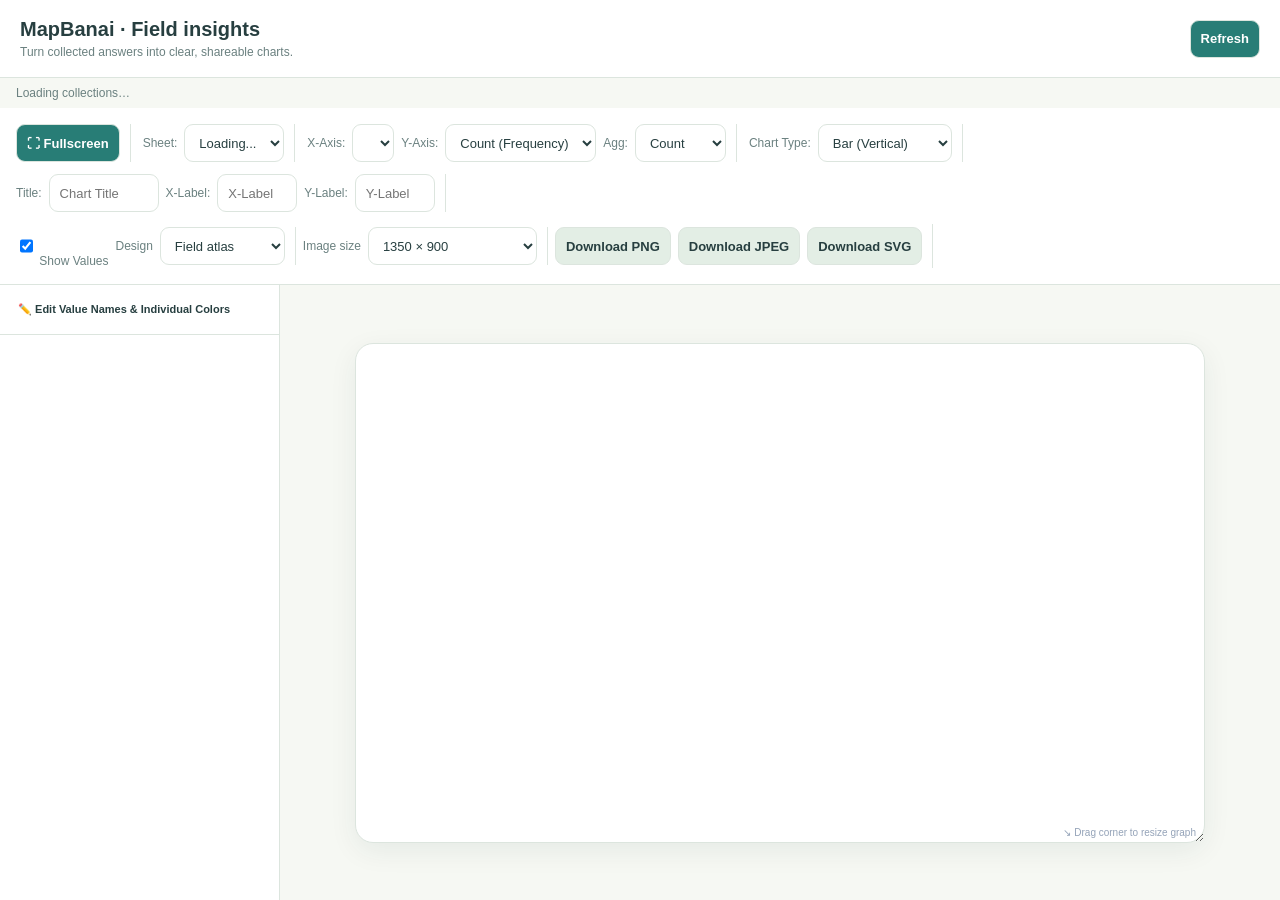
<file: assets/help/Charts.html>
<!DOCTYPE html>
<html>
<head>
  <base target="_top">
  <!-- Plotly.js for high-resolution vector and 300DPI JPEG rendering -->
  <script src="https://cdn.plot.ly/plotly-2.35.0.min.js"></script>
  
  <style>
    * { box-sizing: border-box; font-family: 'Segoe UI', Tahoma, Geneva, Verdana, sans-serif; }
    body, html { margin: 0; padding: 0; height: 100%; overflow: hidden; background: #0f172a; }
    
    #app-container { display: flex; flex-direction: column; height: 100vh; }
    
    #toolbar {
      padding: 8px 12px; background: #1e293b; color: white;
      display: flex; flex-wrap: wrap; gap: 10px; align-items: center; font-size: 12px; z-index: 1000;
      border-bottom: 1px solid #334155;
    }
    .tool-group { display: flex; align-items: center; gap: 6px; border-right: 1px solid #334155; padding-right: 10px; }
    label { font-weight: 600; color: #cbd5e1; white-space: nowrap; }
    select, input, button {
      padding: 5px 8px; border-radius: 4px; border: 1px solid #334155;
      background: #0f172a; color: white; font-size: 12px;
    }
    button { background: #0284c7; cursor: pointer; border: none; font-weight: bold; }
    button:hover { background: #0369a1; }
    button.btn-success { background: #10b981; color: #022c22; }
    
    #workspace { flex: 1; display: flex; overflow: hidden; position: relative; }
    
    /* Category Customizer Panel */
    #category-panel {
      width: 320px; background: #1e293b; border-right: 1px solid #334155;
      display: flex; flex-direction: column; color: white; font-size: 11px;
    }
    #panel-header { padding: 10px; background: #0f172a; font-weight: bold; border-bottom: 1px solid #334155; }
    #panel-list { flex: 1; overflow-y: auto; padding: 10px; display: flex; flex-direction: column; gap: 8px; }
    
    .category-item {
      display: flex; align-items: center; gap: 6px; background: #0f172a;
      padding: 6px; border-radius: 4px; border: 1px solid #334155;
    }
    .category-item input[type="color"] { padding: 0; width: 24px; height: 24px; border: none; cursor: pointer; }
    .category-item input[type="text"] { flex: 1; font-size: 11px; padding: 3px 6px; }
    .category-item .val-badge { font-weight: bold; color: #38bdf8; min-width: 30px; text-align: right; }

    /* Resizable Chart Box */
    #chart-wrapper {
      flex: 1; display: flex; justify-content: center; align-items: center;
      padding: 20px; overflow: auto; background: #0f172a;
    }
    #chart-box {
      width: 850px; height: 500px; background: #ffffff; border-radius: 8px;
      padding: 12px; box-shadow: 0 10px 25px rgba(0,0,0,0.5);
      resize: both; overflow: auto; min-width: 400px; min-height: 280px;
      position: relative; display: flex; flex-direction: column;
    }
    #chartCanvas { width: 100%; height: 100%; flex: 1; }
    .resize-hint { position: absolute; bottom: 4px; right: 8px; font-size: 10px; color: #94a3b8; pointer-events: none; }
  
:root{--paper:#f6f8f3;--ink:#273f40;--muted:#6b8180;--accent:#287d76;--line:#dce5de}body,html{background:var(--paper);color:var(--ink);font-family:system-ui,sans-serif;overflow:auto}#app-container{min-height:100vh;height:100vh}#toolbar{background:#fff;color:var(--ink);padding:16px;gap:12px;border-color:var(--line)}label{color:var(--muted);font-weight:500}select,input,button{border-radius:9px;min-height:38px;font-size:13px;border:1px solid var(--line);background:#fff;color:var(--ink);padding:8px 10px}button{background:var(--accent);color:#fff}button.btn-success{background:#e3eee5;color:var(--ink);border:1px solid var(--line)}.tool-group{border-color:var(--line);flex-wrap:wrap;gap:7px}#workspace{background:var(--paper)}#category-panel{background:#fff;border-color:var(--line);color:var(--ink);width:280px}#panel-header{background:#fff;border-color:var(--line);padding:18px}#panel-list{padding:14px}.category-item{background:var(--paper);border-color:var(--line);border-radius:10px;padding:9px}.category-item .val-badge{color:var(--accent)}#chart-wrapper{background:var(--paper);padding:28px}#chart-box{background:#fff;border:1px solid var(--line);border-radius:18px;box-shadow:0 8px 28px #153b3812;overflow:hidden}#chart-status{font-size:12px;color:var(--muted);padding:8px 16px}#workspace-header{padding:18px 20px;background:#fff;border-bottom:1px solid var(--line);display:flex;align-items:center;justify-content:space-between;gap:12px}#workspace-header h1{margin:0;font-size:20px;color:var(--ink)}#workspace-header p{margin:4px 0 0;color:var(--muted);font-size:12px}button:focus-visible,input:focus-visible,select:focus-visible{outline:3px solid #88bdb4}#panel-list input[type=color]{min-height:26px}.category-item input[type=text]{min-width:0}
@media(max-width:700px){#app-container{height:auto}#toolbar{padding:10px;gap:8px}#workspace{flex-direction:column;overflow:visible}#category-panel{width:auto;order:2;max-height:260px}#chart-wrapper{padding:10px;min-height:420px}#chart-box{width:100%!important;min-width:0!important;height:420px!important;resize:none!important}#toolbar .tool-group{border:0;flex:1 1 160px}#toolbar select,#toolbar input{max-width:100%}#workspace-header{padding:12px}#workspace-header h1{font-size:18px}#workspace-header p{max-width:240px}}
</style>
</head>
<body>

<div id="app-container"><div id="workspace-header"><div><h1>MapBanai · Field insights</h1><p>Turn collected answers into clear, shareable charts.</p></div><button onclick="loadSheetData(document.getElementById('sheetSelect').value)">Refresh</button></div><div id="chart-status" role="status">Loading collections…</div>
  <div id="toolbar">
    <div class="tool-group">
      <button id="workspace-fullscreen" aria-pressed="false">⛶ Fullscreen</button>
    </div>

    <div class="tool-group">
      <label>Sheet:</label>
      <select id="sheetSelect" onchange="onSheetChange()"><option value="">Loading...</option></select>
    </div>

    <div class="tool-group">
      <label>X-Axis:</label>
      <select id="xAxisSelect" onchange="onFieldOrChartChange()"></select>
      <label>Y-Axis:</label>
      <select id="yAxisSelect" onchange="onFieldOrChartChange()"><option value="COUNT">Count (Frequency)</option></select>
      <label>Agg:</label>
      <select id="aggSelect" onchange="onFieldOrChartChange()">
        <option value="COUNT">Count</option>
        <option value="SUM">Sum</option>
        <option value="AVG">Average</option>
        <option value="MIN">Min</option>
        <option value="MAX">Max</option>
      </select>
    </div>

    <div class="tool-group">
      <label>Chart Type:</label>
      <select id="chartTypeSelect" onchange="onFieldOrChartChange()">
        <option value="bar_v">Bar (Vertical)</option>
        <option value="bar_h">Bar (Horizontal)</option>
        <option value="line">Line Chart</option>
        <option value="area">Area Chart</option>
        <option value="pie">Pie Chart</option>
        <option value="donut">Donut Chart</option>
        <option value="scatter">Scatter Plot</option>
        <option value="radar">Radar Chart</option>
      </select>
    </div>

    <div class="tool-group">
      <label>Title:</label>
      <input type="text" id="chartTitle" placeholder="Chart Title" style="width: 110px;" oninput="renderPlotly()">
      <label>X-Label:</label>
      <input type="text" id="xLabelInput" placeholder="X-Label" style="width: 80px;" oninput="renderPlotly()">
      <label>Y-Label:</label>
      <input type="text" id="yLabelInput" placeholder="Y-Label" style="width: 80px;" oninput="renderPlotly()">
    </div>

    <div class="tool-group">
      <label><input type="checkbox" id="toggleDataLabels" checked onchange="renderPlotly()"> Show Values</label>
      <div class="tool-group"><label for="chartTheme">Design</label><select id="chartTheme" onchange="applyChartTheme()"><option value="field">Field atlas</option><option value="sage">Sage &amp; cream</option><option value="ink">Ink on paper</option><option value="night">Midnight</option><option value="clay">Terracotta</option></select></div><div class="tool-group"><label for="exportSize">Image size</label><select id="exportSize"><option value="1350x900">1350 × 900</option><option value="1920x1080">1920 × 1080 · Full HD</option><option value="3840x2160">3840 × 2160 · 4K</option><option value="1080x1920">1080 × 1920 · Portrait</option><option value="1600x1600">1600 × 1600 · Square</option></select></div><button class="btn-success" onclick="exportChart('png')">Download PNG</button><button class="btn-success" onclick="exportChart('jpeg')">Download JPEG</button>
      <button class="btn-success" onclick="exportChart('svg')">Download SVG</button>
    </div>
  </div>

  <div id="workspace">
    <!-- Category & Item Color Customizer Side Panel -->
    <div id="category-panel">
      <div id="panel-header">✏️ Edit Value Names & Individual Colors</div>
      <div id="panel-list"></div>
    </div>

    <!-- Chart Canvas -->
    <div id="chart-wrapper">
      <div id="chart-box">
        <div id="chartCanvas"></div>
        <span class="resize-hint">↘ Drag corner to resize graph</span>
      </div>
    </div>
  </div>
</div>

<script>
  let rawData = [], allHeaders = [];
  let categoryState = []; // Holds { original, displayName, value, color }
  let defaultColors = ['#287d76','#d48463','#648caa','#9c8bb1','#b29a62','#758b73'];
let chartTheme={paper:'#ffffff',ink:'#273f40',grid:'#e5ebe5'};
const chartDesigns={field:['#ffffff','#273f40','#e5ebe5',['#287d76','#d48463','#648caa','#9c8bb1']],sage:['#f3f1e6','#324a40','#d4dbcd',['#527a66','#b17457','#648c82','#b29a62']],ink:['#f6f3eb','#222b2e','#d8d5cd',['#39464b','#a65442','#717d73','#aaa69b']],night:['#172b34','#e5eee7','#36505b',['#7db8ad','#e3aa80','#8cc4cb','#b7a2ce']],clay:['#f6eadc','#603c35','#e4ccbd',['#ab6550','#758d94','#aa896a','#d6aa74']]};
function applyChartTheme(){const t=chartDesigns[document.getElementById('chartTheme').value];chartTheme={paper:t[0],ink:t[1],grid:t[2]};defaultColors=t[3];categoryState.forEach((c,i)=>c.color=defaultColors[i%defaultColors.length]);renderCategoryPanel();renderPlotly();}
function chartStatus(text){document.getElementById('chart-status').textContent=text;}
let chartRequest=0;
const plainPlotText=s=>String(s).replace(/&/g,'&amp;').replace(/</g,'&lt;').replace(/>/g,'&gt;');

  const chartBox = document.getElementById('chart-box');
  const resizeObserver = new ResizeObserver(() => {const chart=document.getElementById('chartCanvas');if(window.Plotly&&chart.data)Plotly.Plots.resize(chart);});
  resizeObserver.observe(chartBox);

  google.script.run.withFailureHandler(err=>chartStatus(err.message)).withSuccessHandler(populateSheets).getSheetNames();

  function populateSheets(sheets) {
    const sSelect = document.getElementById('sheetSelect');
    sSelect.innerHTML = '';
    sheets.forEach(s => sSelect.add(new Option(s, s)));
    loadSheetData(sheets[0]);
  }

  function onSheetChange() {
    loadSheetData(document.getElementById('sheetSelect').value);
  }

  function loadSheetData(sheetName) {
    const request=++chartRequest;chartStatus('Loading collections…');
    google.script.run
      .withSuccessHandler(res=>{if(request===chartRequest)onDataLoaded(res)})
      .withFailureHandler(err => {if(request===chartRequest)chartStatus("Could not load: " + err.message)})
      .getMapDataPayload(sheetName);
  }

  function onDataLoaded(res) {
    rawData = res.data || [];
    allHeaders = (res.headers || []).filter(h=>!/^(_|json_|answers_json$|geojson$|visit$|photo$)/.test(h));
    chartStatus(rawData.length+' records · latest response revisions'+(res.truncated?' · Showing first 25,000 of '+res.total:''));
    setupFieldDropdowns();
    onFieldOrChartChange();
  }

  function setupFieldDropdowns() {
    const xSel = document.getElementById('xAxisSelect');
    const ySel = document.getElementById('yAxisSelect');
    xSel.innerHTML = '';
    ySel.innerHTML = '<option value="COUNT">Count (Frequency)</option>';
    allHeaders.forEach(h => {xSel.add(new Option(h,h));if(rawData.some(r=>r[h]!==''&&r[h]!=null&&Number.isFinite(Number(r[h]))))ySel.add(new Option(h,h));});
    xSel.value=allHeaders.includes('form_name')?'form_name':allHeaders.includes('surveyor')?'surveyor':allHeaders[0]||'';
  }

  function onFieldOrChartChange() {
    if (!rawData.length || !allHeaders.length) {categoryState=[];renderCategoryPanel();if(window.Plotly)Plotly.purge('chartCanvas');chartStatus('No collected records in this sheet yet.');return;}

    const xField = document.getElementById('xAxisSelect').value || allHeaders[0];
    const yField = document.getElementById('yAxisSelect').value;
    const aggMode = document.getElementById('aggSelect').value;

    categoryState = [];

    if (yField === 'COUNT' || aggMode === 'COUNT') {
      const counts = Object.create(null);
      rawData.forEach(r => {
        const key = String(r[xField] == null || r[xField] === '' ? 'Unspecified' : r[xField]).trim();
        if (key) counts[key] = (counts[key] || 0) + 1;
      });
      let idx = 0;
      for (let k in counts) {
        categoryState.push({
          original: k,
          displayName: k,
          value: counts[k],
          color: defaultColors[idx % defaultColors.length]
        });
        idx++;
      }
    } else {
      const groups = Object.create(null);
      rawData.forEach(r => {
        const key = String(r[xField] == null || r[xField] === '' ? 'Unspecified' : r[xField]).trim();
        const val = r[yField]===''||r[yField]==null?NaN:Number(r[yField]);
        if (key && !isNaN(val)) {
          if (!groups[key]) groups[key] = [];
          groups[key].push(val);
        }
      });
      let idx = 0;
      for (let k in groups) {
        const arr = groups[k];
        let computedVal = arr.length;
        if (aggMode === 'SUM') computedVal = arr.reduce((a, b) => a + b, 0);
        if (aggMode === 'AVG') computedVal = arr.reduce((a, b) => a + b, 0) / arr.length;
        if (aggMode === 'MIN') computedVal = Math.min(...arr);
        if (aggMode === 'MAX') computedVal = Math.max(...arr);

        categoryState.push({
          original: k,
          displayName: k,
          value: Number(computedVal.toFixed(2)),
          color: defaultColors[idx % defaultColors.length]
        });
        idx++;
      }
    }

    if(categoryState.length>300){chartStatus('Showing first 300 of '+categoryState.length+' categories. Choose a field with fewer groups.');categoryState=categoryState.slice(0,300);}
    renderCategoryPanel();
    renderPlotly();
  }

  function renderCategoryPanel() {
    const container = document.getElementById('panel-list');
    container.innerHTML = '';

    categoryState.forEach((item, index) => {
      const div = document.createElement('div');
      div.className = 'category-item';
      const color=document.createElement('input');color.type='color';color.value=item.color;color.setAttribute('aria-label','Category colour');color.onchange=()=>updateItemColor(index,color.value);
      const label=document.createElement('input');label.type='text';label.value=item.displayName;label.setAttribute('aria-label','Category label');label.oninput=()=>updateItemName(index,label.value);
      const value=document.createElement('span');value.className='val-badge';value.textContent=item.value;
      div.append(color,label,value);
      container.appendChild(div);
    });
  }

  function updateItemColor(index, color) {
    categoryState[index].color = color;
    renderPlotly();
  }

  function updateItemName(index, name) {
    categoryState[index].displayName = name;
    renderPlotly();
  }

  function renderPlotly() {
    if (!categoryState.length) {if(window.Plotly)Plotly.purge('chartCanvas');return;}
    if(!window.Plotly){chartStatus('Chart library could not load. Connect to the internet and refresh.');return;}

    const chartType = document.getElementById('chartTypeSelect').value;
    const customTitle = document.getElementById('chartTitle').value;
    const customX = document.getElementById('xLabelInput').value;
    const customY = document.getElementById('yLabelInput').value;
    const showValues = document.getElementById('toggleDataLabels').checked;

    const labels = categoryState.map(c => plainPlotText(c.displayName));
    const values = categoryState.map(c => c.value);
    const colors = categoryState.map(c => c.color);

    let trace = {
      x: labels,
      y: values,
      marker: { color: colors },
      text: showValues ? values : null,
      textposition: showValues ? 'auto' : 'none'
    };

    if (chartType === 'bar_v') {
      trace.type = 'bar';
    } else if (chartType === 'bar_h') {
      trace.type = 'bar';
      trace.orientation = 'h';
      trace.x = values;
      trace.y = labels;
    } else if (chartType === 'line') {
      trace.type = 'scatter';
      trace.mode = showValues ? 'lines+markers+text' : 'lines+markers';
      trace.line = { color: colors[0] || '#3b82f6', width: 3 };
      trace.marker = { color: colors, size: 8 };
    } else if (chartType === 'area') {
      trace.type = 'scatter';
      trace.mode = 'lines';
      trace.fill = 'tozeroy';
      trace.line = { color: colors[0] || '#3b82f6' };
    } else if (chartType === 'pie' || chartType === 'donut') {
      trace = {
        labels: labels,
        values: values,
        type: 'pie',
        hole: chartType === 'donut' ? 0.45 : 0,
        marker: { colors: colors },
        textinfo: showValues ? 'label+value' : 'none'
      };
    } else if (chartType === 'scatter') {
      trace.type = 'scatter';
      trace.mode = 'markers';
      const xField=document.getElementById('xAxisSelect').value,yField=document.getElementById('yAxisSelect').value;
      const observations=rawData.filter(r=>r[xField]!==''&&r[xField]!=null&&r[yField]!==''&&r[yField]!=null&&Number.isFinite(Number(r[xField]))&&Number.isFinite(Number(r[yField])));
      if(!observations.length){chartStatus('Scatter plots need numeric X and Y questions.');Plotly.purge('chartCanvas');return;}
      trace.x=observations.map(r=>Number(r[xField]));trace.y=observations.map(r=>Number(r[yField]));trace.text=null;trace.marker={color:defaultColors[0],size:9,opacity:.75};
    } else if (chartType === 'radar') {
      trace = {
        type: 'scatterpolar',
        r: values,
        theta: labels,
        fill: 'toself',
        fillcolor: colors[0] + '66',
        line: { color: colors[0] }
      };
    }

    const layout = {
      title: { text: plainPlotText(customTitle || 'Field insights'), font: { size: 24 },x:.06,xanchor:'left' },
      paper_bgcolor:chartTheme.paper,plot_bgcolor:chartTheme.paper,font:{family:'Arial, sans-serif',color:chartTheme.ink,size:13},colorway:defaultColors,hoverlabel:{bgcolor:chartTheme.paper,font:{color:chartTheme.ink}},bargap:.3,showlegend:chartType==='pie'||chartType==='donut',legend:{orientation:'h',y:-.15},
      polar:{bgcolor:chartTheme.paper,radialaxis:{gridcolor:chartTheme.grid},angularaxis:{gridcolor:chartTheme.grid}},
      xaxis: { title: plainPlotText(customX || (chartType === 'bar_h' ? 'Value' : document.getElementById('xAxisSelect').value)),gridcolor:chartTheme.grid,zeroline:false,automargin:true },
      yaxis: { title: plainPlotText(customY || (chartType === 'bar_h' ? 'Category' : document.getElementById('yAxisSelect').value)),gridcolor:chartTheme.grid,zeroline:false,automargin:true },
      margin: { t: 84, r: 32, l: 72, b: 72 },
      autosize: true
    };

    Plotly.react('chartCanvas', [trace], layout, { responsive: true, displayModeBar: false });
  }

  function exportChart(format) {
    const chartDiv = document.getElementById('chartCanvas');
    if(!window.Plotly||!chartDiv.data){chartStatus('Create a chart first.');return;}
    const title = (document.getElementById('chartTitle').value || 'field_insights').replace(/[^a-zA-Z0-9_-]/g,'_').slice(0,80);
    const [width,height]=document.getElementById('exportSize').value.split('x').map(Number);
    
    if (format === 'jpeg'||format==='png') {
      Plotly.downloadImage(chartDiv, {
        format,
        width,
        height,
        scale: 1,
        filename: title + '_'+width+'x'+height
      });
    } else if (format === 'svg') {
      Plotly.downloadImage(chartDiv, { format: 'svg', width,height,filename: title + '_vector' });
    }
  }
</script>

<script>
(function(){
 const button=document.getElementById('workspace-fullscreen');let expanded=false;
 const normal={width:window.innerWidth,height:window.innerHeight};
 function resize(){setTimeout(()=>{if(window.workspaceMap)window.workspaceMap.invalidateSize({pan:false});const chart=document.getElementById('chartCanvas');if(window.Plotly&&chart&&chart.data)Plotly.Plots.resize(chart)},150)}
 function label(){button.textContent=document.fullscreenElement||expanded?'Exit fullscreen':'Fullscreen';button.setAttribute('aria-pressed',String(!!document.fullscreenElement||expanded));resize()}
 async function toggle(){
  if(document.fullscreenElement){await document.exitFullscreen();return;}
  const host=window.google&&google.script&&google.script.host;
  if(expanded){if(host){host.setWidth(normal.width);host.setHeight(normal.height)}expanded=false;label();return;}
  if(document.fullscreenEnabled&&document.documentElement.requestFullscreen){try{await document.documentElement.requestFullscreen();label();return}catch(_){}}
  if(host&&host.setWidth&&host.setHeight){host.setWidth(Math.max(normal.width,screen.availWidth-48));host.setHeight(Math.max(normal.height,screen.availHeight-130));expanded=true;button.title='Expanded Google Sheets dialog; browser fullscreen is restricted by Google.';label();return;}
  button.title='Use your browser fullscreen command to expand this window.';button.textContent='Use browser fullscreen';
 }
 button.onclick=()=>toggle().catch(error=>{button.title=error.message;button.textContent='Use browser fullscreen'});
 document.addEventListener('fullscreenchange',label);
 document.addEventListener('keydown',e=>{if(e.key==='Escape'&&expanded)toggle()});
})();
</script>
</body>
</html>
</file>
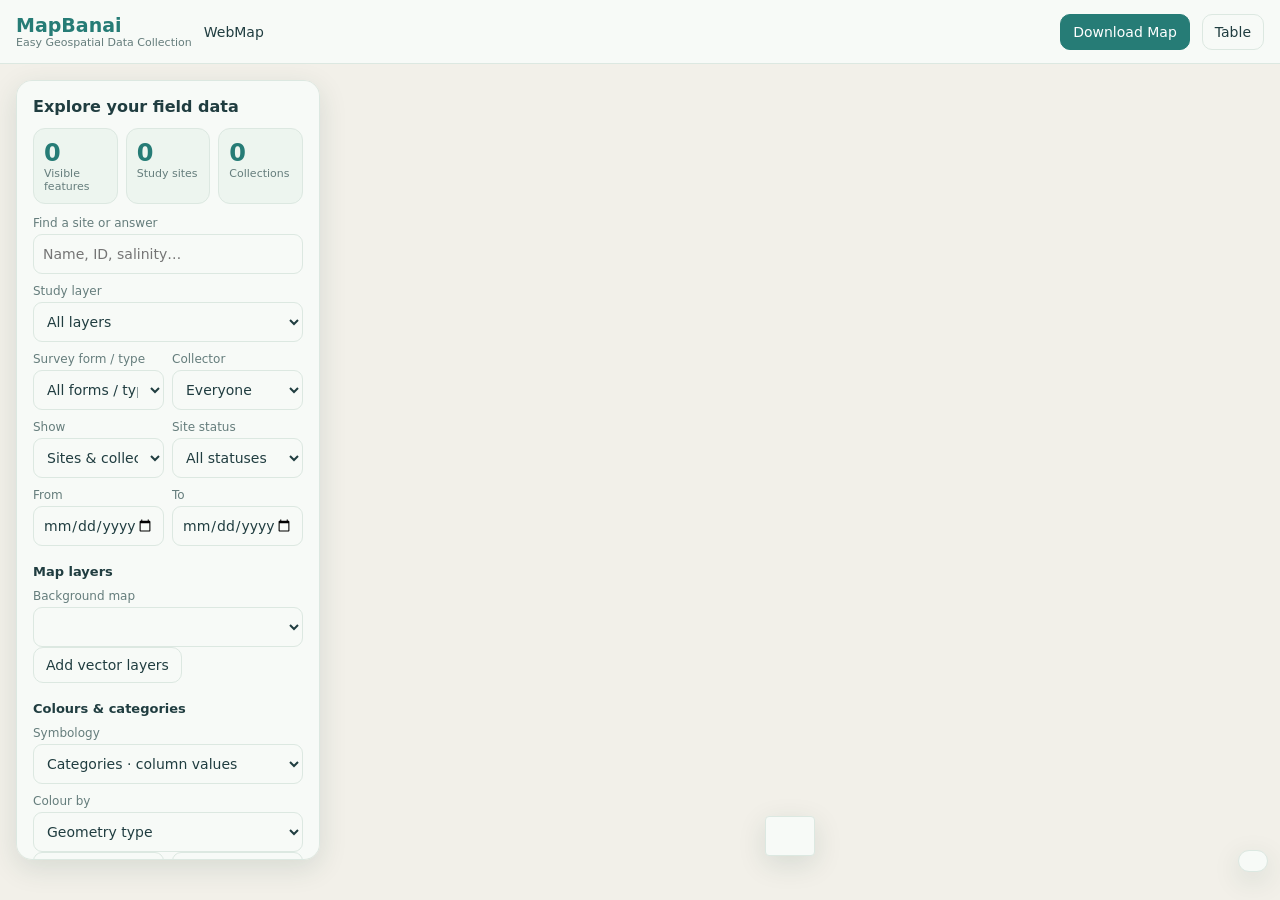
<file: assets/webmap/atlas.html>
<!doctype html>
<html lang="en"><head><meta charset="utf-8"><meta name="viewport" content="width=device-width,initial-scale=1,viewport-fit=cover">
<title>MapBanai · WebMap</title><style>__MAP_FONT_CSS__
__LEAFLET_CSS__.leaflet-control-layers-toggle{background-image:url("data:image/svg+xml,%3Csvg xmlns='http://www.w3.org/2000/svg' viewBox='0 0 24 24'%3E%3Cpath fill='%23267c76' d='m20.5 3-5.5 2-6-2-5.6 1.9C3.2 5 3 5.2 3 5.5V21l6-2 6 2 5.6-1.9c.2-.1.4-.3.4-.6V3.5c0-.4-.2-.5-.5-.5ZM10 5.5l4 1.3v11.7l-4-1.3V5.5ZM5 6.6l3-1v11.6l-3 1V6.6Zm14 10.8-3 1V6.8l3-1v11.6Z'/%3E%3C/svg%3E")!important;background-size:24px 24px!important;background-position:center!important;background-repeat:no-repeat!important}.leaflet-control-layers-toggle:after{content:none!important}</style>
<style>
:root{--ink:#203d40;--muted:#657d7c;--paper:#f7faf7;--teal:#267c76;--line:#dce8e1;--shadow:0 8px 28px #163c3820}*{box-sizing:border-box}body{margin:0;color:var(--ink);font:14px system-ui,-apple-system,sans-serif;background:var(--paper)}button,input,select{font:inherit}button{cursor:pointer}button:focus-visible,input:focus-visible,select:focus-visible{outline:3px solid #69b6aa}header{height:64px;position:absolute;inset:0 0 auto;z-index:1001;background:#f7faf7f5;display:flex;align-items:center;gap:12px;padding:10px 16px;border-bottom:1px solid var(--line)}.brand{font-weight:800;font-size:19px;color:var(--teal)}.project{flex:1;min-width:0;overflow:hidden;text-overflow:ellipsis;white-space:nowrap}.subtitle{color:var(--muted);font-size:11px}button{border:1px solid var(--line);border-radius:10px;padding:9px 12px;background:white;color:var(--ink)}button.primary{background:var(--teal);color:white;border-color:var(--teal)}#map{position:absolute;inset:64px 0 0}#sidebar{position:absolute;top:80px;left:16px;bottom:40px;width:304px;background:#fffffff5;border:1px solid var(--line);border-radius:16px;box-shadow:var(--shadow);z-index:1000;overflow:auto;padding:16px}h2{font-size:16px;margin:0 0 12px}h3{font-size:13px;margin:18px 0 8px}.stats{display:flex;gap:8px;margin-bottom:12px}.stat{flex:1;background:#edf5ef;border-radius:12px;padding:10px;font-size:11px;color:var(--muted)}.stat strong{display:block;color:var(--teal);font-size:24px}label{display:block;color:var(--muted);font-size:12px;margin:10px 0 4px}select,input{width:100%;border:1px solid var(--line);border-radius:9px;background:#fff;padding:9px;min-height:40px;color:var(--ink)}.pair{display:flex;gap:8px}.pair>*{flex:1;min-width:0}.actions{display:flex;flex-wrap:wrap;gap:6px;margin-top:12px}#banner{font-size:11px;color:var(--muted);margin-top:12px}#legend{position:absolute;bottom:28px;right:12px;background:#fffffff2;border:1px solid var(--line);border-radius:12px;padding:10px 14px;z-index:900;box-shadow:var(--shadow);font-size:11px}.dot,.poly{display:inline-block;width:10px;height:10px;border-radius:50%;margin-right:7px}.line{display:inline-block;width:14px;height:3px;margin-right:7px}.leaflet-control-zoom{border:1px solid var(--line)!important;border-radius:10px!important}.leaflet-control-layers-toggle{background-image:inherit;width:40px!important;height:40px!important;display:flex!important;align-items:center;justify-content:center}.leaflet-top.leaflet-left{left:336px}.leaflet-popup-content{max-height:55vh;overflow:auto;min-width:220px}.popup-table{border-collapse:collapse;width:100%;font-size:12px}.popup-table th,.popup-table td{padding:7px;border-bottom:1px solid var(--line);text-align:left;overflow-wrap:anywhere}.popup-table th{color:var(--muted);font-weight:500;max-width:140px}.thumb{max-width:240px;max-height:180px;border-radius:10px}#table-panel{display:none;position:absolute;inset:84px 16px 42px 336px;background:white;border-radius:16px;z-index:1002;box-shadow:var(--shadow);padding:16px;overflow:auto}#table-panel.open{display:block}#table-panel table{width:100%;border-collapse:collapse}#table-panel th,#table-panel td{padding:10px;border-bottom:1px solid var(--line);text-align:left;font-size:12px}#table-panel tbody tr{cursor:pointer}#table-panel tbody tr:hover{background:#edf5ef}#message{position:absolute;bottom:20px;left:50%;transform:translateX(-50%);z-index:1010;background:var(--ink);color:white;border-radius:10px;padding:10px;display:none}.mobile-only{display:none}
@media(max-width:700px){header{padding:8px 10px;gap:8px}.brand{font-size:16px}.project{font-size:12px}.subtitle{font-size:10px}.mobile-only{display:block}header button{padding:8px}#sidebar{display:none;top:auto;bottom:24px;left:8px;right:8px;width:auto;max-height:58vh;padding:14px}.panel-open #sidebar{display:block}.leaflet-top.leaflet-left{left:0}#legend{bottom:30px;max-width:170px;max-height:160px;overflow:auto}#table-panel{inset:76px 8px 28px}.pair input{font-size:12px}.stats{margin-bottom:8px}.stat strong{font-size:21px}.leaflet-popup-content{min-width:180px}}
@media print{header,#sidebar,#table-panel,.leaflet-control-zoom{display:none}#map{inset:0}}
header,#sidebar,#legend,#table-panel,button,input,select,.leaflet-popup-content-wrapper,.leaflet-popup-tip{background:var(--paper);color:var(--ink)}.stat{background:var(--map-paper,#edf5ef);border:1px solid var(--line)}#map .leaflet-tile-pane{filter:var(--tile-filter,none)}#map{background:var(--map-paper,#f2f0e9)}#poster-caption{position:absolute;bottom:44px;left:50%;transform:translateX(-50%);max-width:calc(100% - 48px);text-align:center;pointer-events:none;z-index:850;background:var(--paper);padding:16px 24px;border:1px solid var(--line);box-shadow:var(--shadow);border-radius:4px;color:var(--ink)}#poster-heading{font:600 24px Georgia,serif;letter-spacing:2px;overflow-wrap:anywhere}#poster-description{font-size:12px;margin-top:6px;overflow-wrap:anywhere}.site-label{background:var(--paper);color:var(--ink);border-color:var(--line);box-shadow:none;font-size:10px}.map-only #poster-caption{display:none}@media(min-width:701px){#poster-caption{left:calc(50% + 150px);max-width:calc(100% - 510px)}}@media(max-width:700px){#poster-caption{bottom:46px;padding:12px 16px;max-width:calc(100% - 120px);left:12px;transform:none;text-align:left}#poster-heading{font-size:18px}.panel-open #poster-caption{display:none}}
@media(max-width:420px){header .subtitle{display:none}header .brand{font-size:14px}header{gap:5px}header button{padding:8px 7px}}
dialog{width:min(520px,calc(100% - 20px));max-height:85vh;overflow:auto;border:1px solid var(--line);border-radius:18px;padding:20px;background:var(--paper);color:var(--ink)}dialog::backdrop{background:#102c3866}dialog input[type=color]{padding:3px;height:42px}dialog .actions button{flex:1} @media(max-width:420px){header .project{display:none}header button{font-size:12px}}
</style></head><body>
<header><div><div class="brand">MapBanai</div><div class="subtitle">Easy Geospatial Data Collection</div></div><div class="project" id="project-name">WebMap</div><button class="mobile-only primary" id="toggle-panel" aria-expanded="false">Explore</button><button id="open-studio" class="primary" aria-controls="download-dialog">Download Map</button><button id="table-toggle">Table</button></header>
<script id="native-viewer-controls">
// The app supplies its own full-width download action below the map.
if (window.MapBanaiExport) {
  document.getElementById('open-studio').style.display = 'none';
}
</script>
<div id="map" role="region" aria-label="Project map"></div>
<aside id="sidebar" aria-label="Map filters"><h2>Explore your field data</h2><div class="stats"><div class="stat"><strong id="filter-count">0</strong>Visible features</div><div class="stat"><strong id="site-count">0</strong>Study sites</div><div class="stat"><strong id="visit-count">0</strong>Collections</div></div>
<label for="searchBox">Find a site or answer</label><input id="searchBox" type="search" placeholder="Name, ID, salinity…">
<label for="filter-layer">Study layer</label><select id="filter-layer"><option value="">All layers</option></select>
<div class="pair"><div><label for="filter-form">Survey form / type</label><select id="filter-form"><option value="">All forms / types</option>__FORM_OPTIONS__</select></div><div><label for="filter-surveyor">Collector</label><select id="filter-surveyor"><option value="">Everyone</option>__SURVEYOR_OPTIONS__</select></div></div>
<div class="pair"><div><label for="filter-source">Show</label><select id="filter-source"><option value="">Sites &amp; collections</option><option value="study_area">Study sites</option><option value="collection">Collections</option></select></div><div><label for="filter-status">Site status</label><select id="filter-status"><option value="">All statuses</option></select></div></div>
<div class="pair"><div><label for="filter-from">From</label><input type="date" id="filter-from"></div><div><label for="filter-to">To</label><input type="date" id="filter-to"></div></div>
<h3>Map layers</h3><label for="basemap-choice">Background map</label><select id="basemap-choice"></select><div id="vector-layer-list"></div><button id="add-vector-layers">Add vector layers</button><h3>Colours &amp; categories</h3><label for="style-mode">Symbology</label><select id="style-mode"><option value="category">Categories · column values</option><option value="numeric">Graduated · numeric values</option></select><div id="category-editor" hidden></div><label for="value-field">Colour by</label><select id="value-field"><option value="">Geometry type</option><option value="@status">Site status</option></select><div class="pair"><input id="value-min" type="number" step="any" placeholder="Minimum" aria-label="Minimum measurement"><input id="value-max" type="number" step="any" placeholder="Maximum" aria-label="Maximum measurement"></div>
<div class="actions"><button id="filter-clear">Reset</button><button id="fit-map">Fit results</button><button id="locate">My location</button><button id="download-data">GeoJSON</button><button id="download-csv">CSV</button></div><div id="banner">Map tiles require internet; your data works offline</div></aside>
<dialog id="download-dialog" aria-labelledby="map-studio-heading"><button id="studio-close" style="float:right" aria-label="Close Download Map">Close</button><h2 id="map-studio-heading">Download Map</h2><p class="subtitle">Choose a design and image size. Pan or zoom the map before downloading.</p><label for="map-theme">Style</label><select id="map-theme"><option value="field">Field atlas</option><option value="sage">Sage &amp; cream</option><option value="ink">Ink on paper</option><option value="night">Midnight</option><option value="clay">Terracotta</option><option value="ocean">Coastal blue</option><option value="forest">Forest</option><option value="rose">Rose quartz</option><option value="sand">Desert sand</option><option value="lavender">Lavender</option><option value="blueprint">Blueprint</option><option value="mono">Pure monochrome</option></select>
<label for="poster-title">Map title</label><input id="poster-title" maxlength="100" placeholder="Your project name"><label for="poster-subtitle">Subtitle</label><input id="poster-subtitle" maxlength="160" placeholder="e.g. Salinity · October field visit">
<div class="pair"><div><label for="poster-layout">Layout</label><select id="poster-layout"><option value="poster">Map poster</option><option value="map">Map only</option></select></div><div><label for="image-orientation">Orientation</label><select id="image-orientation"><option value="landscape">Landscape</option><option value="portrait">Portrait</option></select></div></div>
<div class="pair"><div><label for="image-ratio">Aspect ratio</label><select id="image-ratio"><option value="16:9">16:9 · Wallpaper</option><option value="16:10">16:10 · Laptop</option><option value="4:3">4:3 · Classic</option><option value="3:2">3:2 · Photo</option><option value="1:1">1:1 · Square</option><option value="21:9">21:9 · Ultrawide</option><option value="custom">Custom dimensions</option></select></div><div><label for="image-resolution">Resolution</label><select id="image-resolution"><option value="1280">HD · 1280</option><option value="1920" selected>Full HD · 1920</option><option value="2560">QHD · 2560</option><option value="3840">4K · 3840</option></select></div></div><div class="pair"><div><label for="image-width">Width (pixels)</label><input id="image-width" type="number" min="320" max="4096" value="1920"></div><div><label for="image-height">Height (pixels)</label><input id="image-height" type="number" min="320" max="4096" value="1080"></div></div><div id="image-dimensions" class="subtitle" role="status"></div><div class="pair"><div><label for="poster-typeface">Typography</label><select id="poster-typeface"><option value="Nunito">Nunito · rounded</option><option value="Lora">Lora · book serif</option><option value="Oswald">Oswald · condensed</option><option value="Lobster">Lobster · script</option><option value="Georgia,serif">Classic serif</option><option value="sans-serif">Modern sans serif</option><option value="monospace">Technical mono</option></select></div><div><label for="poster-alignment">Caption alignment</label><select id="poster-alignment"><option value="center">Centre</option><option value="left">Left</option><option value="right">Right</option></select></div></div><div class="pair"><div><label for="subtitle-typeface">Subtitle font</label><select id="subtitle-typeface"><option value="Nunito">Nunito · rounded</option><option value="Lora">Lora · book serif</option><option value="Oswald">Oswald · condensed</option><option value="Lobster">Lobster · script</option><option value="Georgia,serif">Classic serif</option><option value="sans-serif">Modern sans serif</option><option value="monospace">Technical mono</option></select></div><div><label for="legend-typeface">Legend font</label><select id="legend-typeface"><option value="Nunito">Nunito · rounded</option><option value="Lora">Lora · book serif</option><option value="Oswald">Oswald · condensed</option><option value="Lobster">Lobster · script</option><option value="Georgia,serif">Classic serif</option><option value="sans-serif">Modern sans serif</option><option value="monospace">Technical mono</option></select></div></div><label for="image-extent">Map extent</label><select id="image-extent"><option value="data">Fit visible data</option><option value="view">Current map view</option></select><label for="image-readability">Text &amp; symbol size</label><select id="image-readability"><option value="1">Standard · scales with resolution</option><option value="1.25">Large</option><option value="1.5">Extra large</option></select><h3>Legend names &amp; symbols</h3><div id="legend-editor"></div><h3>Custom colours</h3><div class="pair"><div><label for="paper-colour">Paper</label><input id="paper-colour" type="color" value="#f7faf7"></div><div><label for="ink-colour">Text</label><input id="ink-colour" type="color" value="#203d40"></div></div><div class="pair"><div><label for="point-colour">Points</label><input id="point-colour" type="color" value="#c36f59"></div><div><label for="line-colour">Lines</label><input id="line-colour" type="color" value="#467ca1"></div><div><label for="polygon-colour">Areas</label><input id="polygon-colour" type="color" value="#498a70"></div></div><label for="tile-treatment">Basemap colour treatment</label><select id="tile-treatment"><option value="theme">Match design</option><option value="none">Original</option><option value="grayscale(1)">Black &amp; white</option><option value="sepia(.8) saturate(.5)">Warm vintage</option><option value="saturate(.3)">Soft muted</option><option value="saturate(1.5) contrast(1.1)">Vivid</option></select><div class="pair"><div><label for="site-labels">Feature labels</label><select id="site-labels"><option value="off">Off</option><option value="on">Names</option></select></div><div><label for="image-basemap">Background</label><select id="image-basemap"><option value="on">Current basemap</option><option value="off">Data only</option></select></div></div>
<div class="actions"><button id="download-png" class="primary">Download PNG</button><button id="download-jpeg">Download JPEG</button></div><div class="actions"><button id="share-png">Share PNG</button><button id="share-jpeg">Share JPEG</button></div><div id="image-status" role="status" class="subtitle"></div>
</dialog>
<div id="poster-caption"><div id="poster-heading"></div><div id="poster-description"></div></div>
<div id="legend"><div id="legend-items"></div><div id="value-legend"></div></div>
<section id="table-panel" aria-label="Attribute table"><div class="pair"><h2>Attribute table</h2><button id="table-close">Close</button></div><div id="table-content"></div><div class="actions"><button id="table-prev">Previous</button><span id="table-page"></span><button id="table-next">Next</button></div></section><div id="message" role="status"></div>
<script>
__LEAFLET_JS__
</script>
<script>
const geojsonData = __GEOJSON__;
const $ = id => document.getElementById(id);
const escapeHtml = s => String(s == null ? '' : s).replace(/&/g,'&amp;').replace(/</g,'&lt;').replace(/>/g,'&gt;').replace(/"/g,'&quot;').replace(/'/g,'&#39;');
const features = geojsonData.features || [], props = f => f.properties || {}, value = (f,k) => (props(f).answers || {})[k];
const projectNames=[...new Set(features.map(f=>props(f).project_name).filter(Boolean))]; $('project-name').textContent=geojsonData.project_name || projectNames.join(' · ') || 'WebMap';
const searchIndex=features.map(f=>JSON.stringify(props(f)).toLowerCase());
const basemaps={
 'No background':L.layerGroup(),
 'Topographic':L.tileLayer('https://{s}.tile.opentopomap.org/{z}/{x}/{y}.png',{crossOrigin:true,maxNativeZoom:17,maxZoom:19,attribution:'© OpenStreetMap contributors · SRTM · © OpenTopoMap (CC-BY-SA)'}),
 'Humanitarian':L.tileLayer('https://{s}.tile.openstreetmap.fr/hot/{z}/{x}/{y}.png',{crossOrigin:true,maxZoom:19,attribution:'© OpenStreetMap contributors (osm.org/copyright) · HOT · OpenStreetMap France'}),
 'Cycling':L.tileLayer('https://{s}.tile-cyclosm.openstreetmap.fr/cyclosm/{z}/{x}/{y}.png',{crossOrigin:true,maxZoom:20,attribution:'© OpenStreetMap contributors (osm.org/copyright) · CyclOSM · OpenStreetMap France'}),
 'Street':L.tileLayer('https://{s}.tile.openstreetmap.org/{z}/{x}/{y}.png',{crossOrigin:true,maxZoom:19,attribution:'© OpenStreetMap contributors'}),
 'Imagery':L.tileLayer('https://server.arcgisonline.com/ArcGIS/rest/services/World_Imagery/MapServer/tile/{z}/{y}/{x}',{crossOrigin:true,maxZoom:19,attribution:'Tiles © Esri and contributors'})};
const map=L.map('map',{center:[23.81,90.41],zoom:7,preferCanvas:true,layers:[basemaps.Street]});
L.control.layers(basemaps).addTo(map); L.control.scale({imperial:false}).addTo(map);
const names=new Map(), statuses=new Set(), measurements=new Set();
features.forEach(f=>{const p=props(f);names.set(p.layer_id||'default',p.layer_name||'Main study area');if(p.site_status)statuses.add(p.site_status);Object.keys(p.answers||{}).forEach(k=>{const v=value(f,k);if(v!==null&&v!==''&&!Array.isArray(v)&&typeof v!=='object')measurements.add(k)})});
function option(target,v,label){const o=document.createElement('option');o.value=v;o.textContent=label;$(target).appendChild(o)}
names.forEach((name,id)=>option('filter-layer',id,name));statuses.forEach(s=>option('filter-status',s,s.replace(/([A-Z])/g,' $1')));measurements.forEach(k=>option('value-field',k,k));
const statusColours={pending:'#c36f59',verified:'#498a70',completed:'#498a70',updated:'#467ca1',newFeature:'#8b79ae',notFound:'#7c8585',needsReview:'#bf9350'};
let filtered=[],geoLayer=L.featureGroup().addTo(map),renderVersion=0,firstRender=true,page=0,range=[0,1],rendering=false;
const categoryPalette=['#267c76','#df8057','#597bb8','#9c6db0','#c69a38','#44a0aa','#c26782','#68964c','#8b7464','#515a9c','#d6534d','#389277'];
const categoryColors=new Map(),hiddenCategories=new Set();
function categoryValue(f){const k=$('value-field').value;const v=k==='@status'?props(f).site_status:value(f,k);return v==null||v===''?'(No value)':String(v).trim();}
function categoryKey(f){return JSON.stringify([$('value-field').value,categoryValue(f)]);}
function categorized(){return !!$('value-field').value&&$('style-mode').value==='category';}
function categoryColor(f){const key=categoryKey(f);if(!categoryColors.has(key))categoryColors.set(key,categoryPalette[categoryColors.size%categoryPalette.length]);return categoryColors.get(key);}
function editCategories(){const box=$('category-editor');box.replaceChildren();box.hidden=!categorized();$('value-min').disabled=$('value-max').disabled=categorized();if(!categorized())return;const groups=new Map();features.forEach(f=>groups.set(categoryKey(f),f));groups.forEach((f,key)=>{const row=document.createElement('label');row.style.cssText='display:flex;align-items:center;gap:8px';const visible=document.createElement('input');visible.type='checkbox';visible.style.width='20px';visible.checked=!hiddenCategories.has(key);visible.onchange=()=>{if(visible.checked)hiddenCategories.delete(key);else hiddenCategories.add(key);renderFiltered()};const color=document.createElement('input');color.type='color';color.style.width='44px';color.value=categoryColor(f);color.oninput=()=>{categoryColors.set(key,color.value);renderFiltered()};row.append(visible,color,document.createTextNode(categoryValue(f)));box.append(row)});}
function colour(f){const kind=geometryKinds(f.geometry)[0],override=styleFor(symbolKey(f,kind),kind).color;if(override)return override;if(categorized())return categoryColor(f);const k=$('value-field').value,p=props(f);if(k==='@status')return statusColours[p.site_status]||'#7c8585';if(k){const v=Number(value(f,k));if(!Number.isFinite(v)||value(f,k)==null||value(f,k)==='')return '#aebfba';const ratio=Math.max(0,Math.min(1,(v-range[0])/(range[1]-range[0]||1)));return ['#dcecc9','#a4ccad','#6baa96','#368780','#1d5d66'][Math.min(4,Math.floor(ratio*5))]}
 return /polygon/i.test(f.geometry.type)?studioTheme.polygon:/line/i.test(f.geometry.type)?studioTheme.lineColour:studioTheme.point}
function popupFor(f){const p=props(f),rows={...p,...p.answers};delete rows.answers;delete rows.thumbnail_base64;delete rows.photo_relative_path;let html='<strong>'+escapeHtml(p.name||p.id||'Feature')+'</strong><table class="popup-table">';Object.keys(rows).forEach(k=>{const v=rows[k];if(v!=null&&v!=='')html+='<tr><th>'+escapeHtml(k.replace(/_/g,' '))+'</th><td>'+escapeHtml(typeof v==='object'?JSON.stringify(v):v)+'</td></tr>'});html+='</table>';if(p.thumbnail_base64)html+='<img class="thumb" loading="lazy" src="data:image/jpeg;base64,'+escapeHtml(p.thumbnail_base64)+'" alt="Field evidence">';return html}
function fit(){try{const bounds=geoLayer.getBounds();vectorLayers.filter(l=>l.visible!==false).forEach(l=>bounds.extend(l.group.getBounds()));if(bounds.isValid())map.fitBounds(bounds.pad(.15),{maxZoom:17})}catch(e){}}
function renderFiltered(){const version=++renderVersion,k=$('value-field').value,min=$('value-min').value,max=$('value-max').value,from=$('filter-from').value,to=$('filter-to').value,query=$('searchBox').value.toLowerCase().trim();
 filtered=features.filter((f,i)=>{const p=props(f),label=p.form_name||p.geometry_type||'';if($('filter-layer').value&&(p.layer_id||'default')!==$('filter-layer').value)return false;if($('filter-form').value&&label!==$('filter-form').value)return false;if($('filter-surveyor').value&&(p.surveyor||'')!==$('filter-surveyor').value)return false;if($('filter-source').value&&(p.source||'collection')!==$('filter-source').value)return false;if($('filter-status').value&&p.site_status!==$('filter-status').value)return false;const date=String(p.submitted_at||'').slice(0,10);if((from&&(!date||date<from))||(to&&(!date||date>to)))return false;if(query&&!searchIndex[i].includes(query))return false;if(categorized()&&hiddenCategories.has(categoryKey(f)))return false;if(!categorized()&&k&&k!=='@status'&&(min!==''||max!=='')){const v=Number(value(f,k));if(value(f,k)==null||value(f,k)===''||!Number.isFinite(v)||(min!==''&&v<Number(min))||(max!==''&&v>Number(max)))return false}return true});
 const values=!categorized()&&k&&k!=='@status'?filtered.map(f=>value(f,k)).filter(v=>v!=null&&v!==''&&Number.isFinite(Number(v))).map(Number):[];range=values.length?[values.reduce((a,b)=>Math.min(a,b)),values.reduce((a,b)=>Math.max(a,b))]:[0,1];$('value-legend').textContent=values.length?k+': '+range[0]+' — '+range[1]:k==='@status'?'Colour shows site status':'';
 geoLayer.clearLayers();$('filter-count').textContent=filtered.length;$('site-count').textContent=filtered.filter(f=>props(f).source==='study_area').length;$('visit-count').textContent=filtered.filter(f=>props(f).source!=='study_area').length;page=0;renderTable();
 rendering=true;function chunk(start){if(version!==renderVersion)return;filtered.slice(start,start+200).forEach(f=>{const c=colour(f);L.geoJSON(f,{style:featurePaint(f,c),pointToLayer:(feature,latlng)=>pointLayer(feature,latlng,c),onEachFeature:(feature,layer)=>{layer.bindPopup(()=>popupFor(feature));if($('site-labels').value==='on')layer.bindTooltip(String(props(feature).name||props(feature).id||''),{permanent:true,direction:'top',className:'site-label'})}}).addTo(geoLayer)});if(start+200<filtered.length)setTimeout(()=>chunk(start+200),0);else {rendering=false;updateLegend();if(firstRender){firstRender=false;fit()}}}chunk(0)
}
function renderTable(){if(!$('table-panel').classList.contains('open'))return;const rows=filtered.slice(page*50,page*50+50);const columns=[...new Set(filtered.flatMap(f=>Object.keys(props(f).answers||{})))];let html='<table><thead><tr><th>Site / feature</th><th>Layer</th><th>Form</th><th>Status</th>'+columns.map(k=>'<th>'+escapeHtml(k)+'</th>').join('')+'</tr></thead><tbody>';rows.forEach((f,i)=>{const p=props(f);html+='<tr data-index="'+(page*50+i)+'"><td>'+escapeHtml(p.name||p.id)+'</td><td>'+escapeHtml(p.layer_name||'Main study area')+'</td><td>'+escapeHtml(p.form_name||p.geometry_type)+'</td><td>'+escapeHtml(p.site_status||p.status)+'</td>'+columns.map(k=>'<td>'+escapeHtml(typeof value(f,k)==='object'?JSON.stringify(value(f,k)):value(f,k))+'</td>').join('')+'</tr>'});html+='</tbody></table>';$('table-content').innerHTML=html;$('table-page').textContent=(filtered.length?page+1:0)+' / '+Math.ceil(filtered.length/50);$('table-prev').disabled=page===0;$('table-next').disabled=(page+1)*50>=filtered.length;Array.from($('table-content').querySelectorAll('tr[data-index]')).forEach(row=>row.onclick=()=>{const f=filtered[Number(row.dataset.index)];const layer=L.geoJSON(f);try{map.fitBounds(layer.getBounds(),{maxZoom:18})}catch(e){}$('table-panel').classList.remove('open');L.popup().setLatLng(layer.getBounds().getCenter()).setContent(popupFor(f)).openOn(map)})}
function download(content,name,type){if(window.MapBanaiExport){window.MapBanaiExport.postMessage(JSON.stringify({content,name,type}));return}const blob=new Blob([content],{type}),url=URL.createObjectURL(blob),a=document.createElement('a');a.href=url;a.download=name;a.click();setTimeout(()=>URL.revokeObjectURL(url),2000)}
function csv(v){let s=typeof v==='object'?JSON.stringify(v):String(v==null?'':v);if(/^[=+@\-]/.test(s))s="'"+s;return '"'+s.replace(/"/g,'""')+'"'}
let debounce;['searchBox','value-min','value-max'].forEach(id=>$(id).addEventListener('input',()=>{clearTimeout(debounce);debounce=setTimeout(renderFiltered,180)}));['filter-layer','filter-form','filter-surveyor','filter-source','filter-status','filter-from','filter-to','value-field','style-mode'].forEach(id=>$(id).addEventListener('change',()=>{editCategories();renderFiltered()}));
$('filter-clear').onclick=()=>{['filter-layer','filter-form','filter-surveyor','filter-source','filter-status','filter-from','filter-to','value-field','value-min','value-max','searchBox'].forEach(id=>$(id).value='');editCategories();renderFiltered()};$('fit-map').onclick=fit;$('toggle-panel').onclick=()=>{$('toggle-panel').setAttribute('aria-expanded',document.body.classList.toggle('panel-open'))};$('table-toggle').onclick=()=>{$('table-panel').classList.toggle('open');renderTable()};$('table-close').onclick=()=>$('table-panel').classList.remove('open');$('table-prev').onclick=()=>{if(page>0){page--;renderTable()}};$('table-next').onclick=()=>{if((page+1)*50<filtered.length){page++;renderTable()}};
$('download-data').onclick=()=>download(JSON.stringify({type:'FeatureCollection',features:filtered}),'mapbanai-filtered.geojson','application/geo+json');$('download-csv').onclick=()=>{const rows=filtered.map(f=>{const p=props(f);return {id:p.id,layer:p.layer_name,form:p.form_name,status:p.site_status||p.status,...p.answers}}),keys=[...new Set(rows.flatMap(Object.keys))];download('\ufeff'+[keys.map(csv).join(','),...rows.map(r=>keys.map(k=>csv(r[k])).join(','))].join('\r\n'),'mapbanai-filtered.csv','text/csv;charset=utf-8')};
function message(s){$('message').textContent=s;$('message').style.display='block';setTimeout(()=>$('message').style.display='none',5000)}let userMarker;$('locate').onclick=()=>{if(!navigator.geolocation){message('Location unavailable in this viewer');return}navigator.geolocation.getCurrentPosition(pos=>{if(userMarker)map.removeLayer(userMarker);userMarker=L.circleMarker([pos.coords.latitude,pos.coords.longitude],{radius:9,color:'#267c76'}).addTo(map).bindPopup('Your location · ±'+Math.round(pos.coords.accuracy)+' m');map.setView(userMarker.getLatLng(),16)},()=>message('Location permission unavailable. Open this map in a browser to enable location.'),{timeout:10000,enableHighAccuracy:true})};
const vectorLayers=(geojsonData.vector_layers||[]).map(layer=>({...layer}));
map.createPane('reference');map.getPane('reference').style.zIndex=350;
let activeBasemap='Street';
Object.keys(basemaps).forEach(name=>option('basemap-choice',name,name));$('basemap-choice').value=activeBasemap;
$('basemap-choice').onchange=()=>{Object.values(basemaps).forEach(layer=>map.removeLayer(layer));activeBasemap=$('basemap-choice').value;basemaps[activeBasemap].addTo(map)};
map.on('baselayerchange',event=>{activeBasemap=event.name;$('basemap-choice').value=event.name});
let shapeLibrary;
async function loadShapeLibrary(){
 if(window.shp)return window.shp;
 if(!shapeLibrary)shapeLibrary=new Promise((resolve,reject)=>{const script=document.createElement('script');script.src='https://unpkg.com/shpjs@6.1.0/dist/shp.js';script.onload=()=>window.shp?resolve(window.shp):reject(Error('Shapefile reader unavailable'));script.onerror=()=>{shapeLibrary=null;reject(Error('Cannot load the shapefile reader. Check internet or use GeoJSON.'))};document.head.append(script)});
 return shapeLibrary;
}
function addReferenceLayer(collection,name){
 const incoming=collection.type==='FeatureCollection'?collection.features:collection.type==='Feature'?[collection]:null;
 if(!Array.isArray(incoming)||!incoming.length)throw Error('No vector features in '+name);
 if(incoming.length>25000)throw Error('Use a layer with at most 25,000 features.');
 incoming.forEach(f=>{if(!f||f.type!=='Feature'||!f.geometry)throw Error('Invalid or missing geometry in '+name);const bounds=boundsFor(f);if(!bounds.isValid())throw Error('Invalid coordinates in '+name)});
 const layer={id:'reference-'+Date.now()+'-'+vectorLayers.length,name,features:incoming,color:categoryPalette[vectorLayers.length%categoryPalette.length],opacity:.8,visible:true};
 layer.group=L.geoJSON(incoming,{pane:'reference',style:f=>featurePaint(f,layer.color,layer),pointToLayer:(f,p)=>pointLayer(f,p,layer.color,layer),onEachFeature:(f,l)=>l.bindPopup(()=>popupFor(f))}).addTo(map);
 vectorLayers.push(layer);
 const row=document.createElement('div');row.style.cssText='display:flex;align-items:center;gap:6px;margin:8px 0';
 const toggle=document.createElement('input');toggle.type='checkbox';toggle.checked=true;toggle.style.cssText='width:18px;min-height:20px';
 toggle.onchange=()=>{layer.visible=toggle.checked;layer.visible?layer.group.addTo(map):map.removeLayer(layer.group);updateLegend()};
 const color=document.createElement('input');color.type='color';color.value=layer.color;color.style.width='40px';color.oninput=()=>{layer.color=color.value;rebuildSymbols()};
 const label=document.createElement('span');label.textContent=name;label.style.cssText='flex:1;overflow-wrap:anywhere';
 const remove=document.createElement('button');remove.textContent='×';remove.setAttribute('aria-label','Remove '+name);remove.onclick=()=>{map.removeLayer(layer.group);vectorLayers.splice(vectorLayers.indexOf(layer),1);row.remove();updateLegend()};
 row.append(toggle,color,label,remove);$('vector-layer-list').append(row);fit();updateLegend();
}
$('add-vector-layers').onclick=()=>{
 if(window.MapBanaiLayers){window.MapBanaiLayers.postMessage('manage');return;}
 const input=document.createElement('input');input.type='file';input.multiple=true;input.accept='.geojson,.json,.zip';
 input.onchange=async()=>{for(const file of input.files){try{if(file.size>50*1024*1024)throw Error('Use a file smaller than 50 MB.');let collections;if(/\.zip$/i.test(file.name)){message('Reading shapefile ZIP…');collections=await (await loadShapeLibrary())(await file.arrayBuffer())}else{collections=JSON.parse(await file.text())}for(const collection of Array.isArray(collections)?collections:[collections])addReferenceLayer(collection,collection.fileName||file.name);message('Added '+file.name)}catch(error){message(file.name+': '+error.message)}}};input.click();
};
let vectorRendering=0;
vectorLayers.forEach(layer=>{
 const color=/^#[0-9a-f]{6}$/i.test(layer.color||'')?layer.color:'#467ca1',opacity=Math.max(0,Math.min(1,Number(layer.opacity??.8)));layer.color=color;layer.opacity=opacity;
 layer.group=L.geoJSON([],{pane:'reference',style:()=>({color,weight:2,opacity,fillOpacity:opacity*.28}),pointToLayer:(_f,p)=>L.circleMarker(p,{pane:'reference',radius:4,color,fillColor:color,opacity,fillOpacity:opacity}),onEachFeature:(f,l)=>l.bindPopup(popupFor(f))});
 if(layer.visible!==false)layer.group.addTo(map);
 const row=document.createElement('label'),toggle=document.createElement('input');toggle.type='checkbox';toggle.checked=layer.visible!==false;toggle.style.cssText='width:auto;min-height:0;margin-right:8px';row.append(toggle,document.createTextNode(layer.name+' ('+(layer.features||[]).length+')'));$('vector-layer-list').append(row);
 toggle.onchange=()=>{layer.visible=toggle.checked;toggle.checked?layer.group.addTo(map):map.removeLayer(layer.group);updateLegend();if(window.MapBanaiLayers)window.MapBanaiLayers.postMessage(JSON.stringify({action:'visibility',id:layer.id,visible:layer.visible}))};
 let index=0;vectorRendering++;
 function chunk(){layer.group.addData((layer.features||[]).slice(index,index+200));index+=200;if(index<(layer.features||[]).length)requestAnimationFrame(chunk);else{vectorRendering--;if(!vectorRendering)fit()}}chunk();
});
__MAP_SYMBOLS_JS__
__MAP_STUDIO_JS__
renderFiltered();
</script></body></html>
</file>
